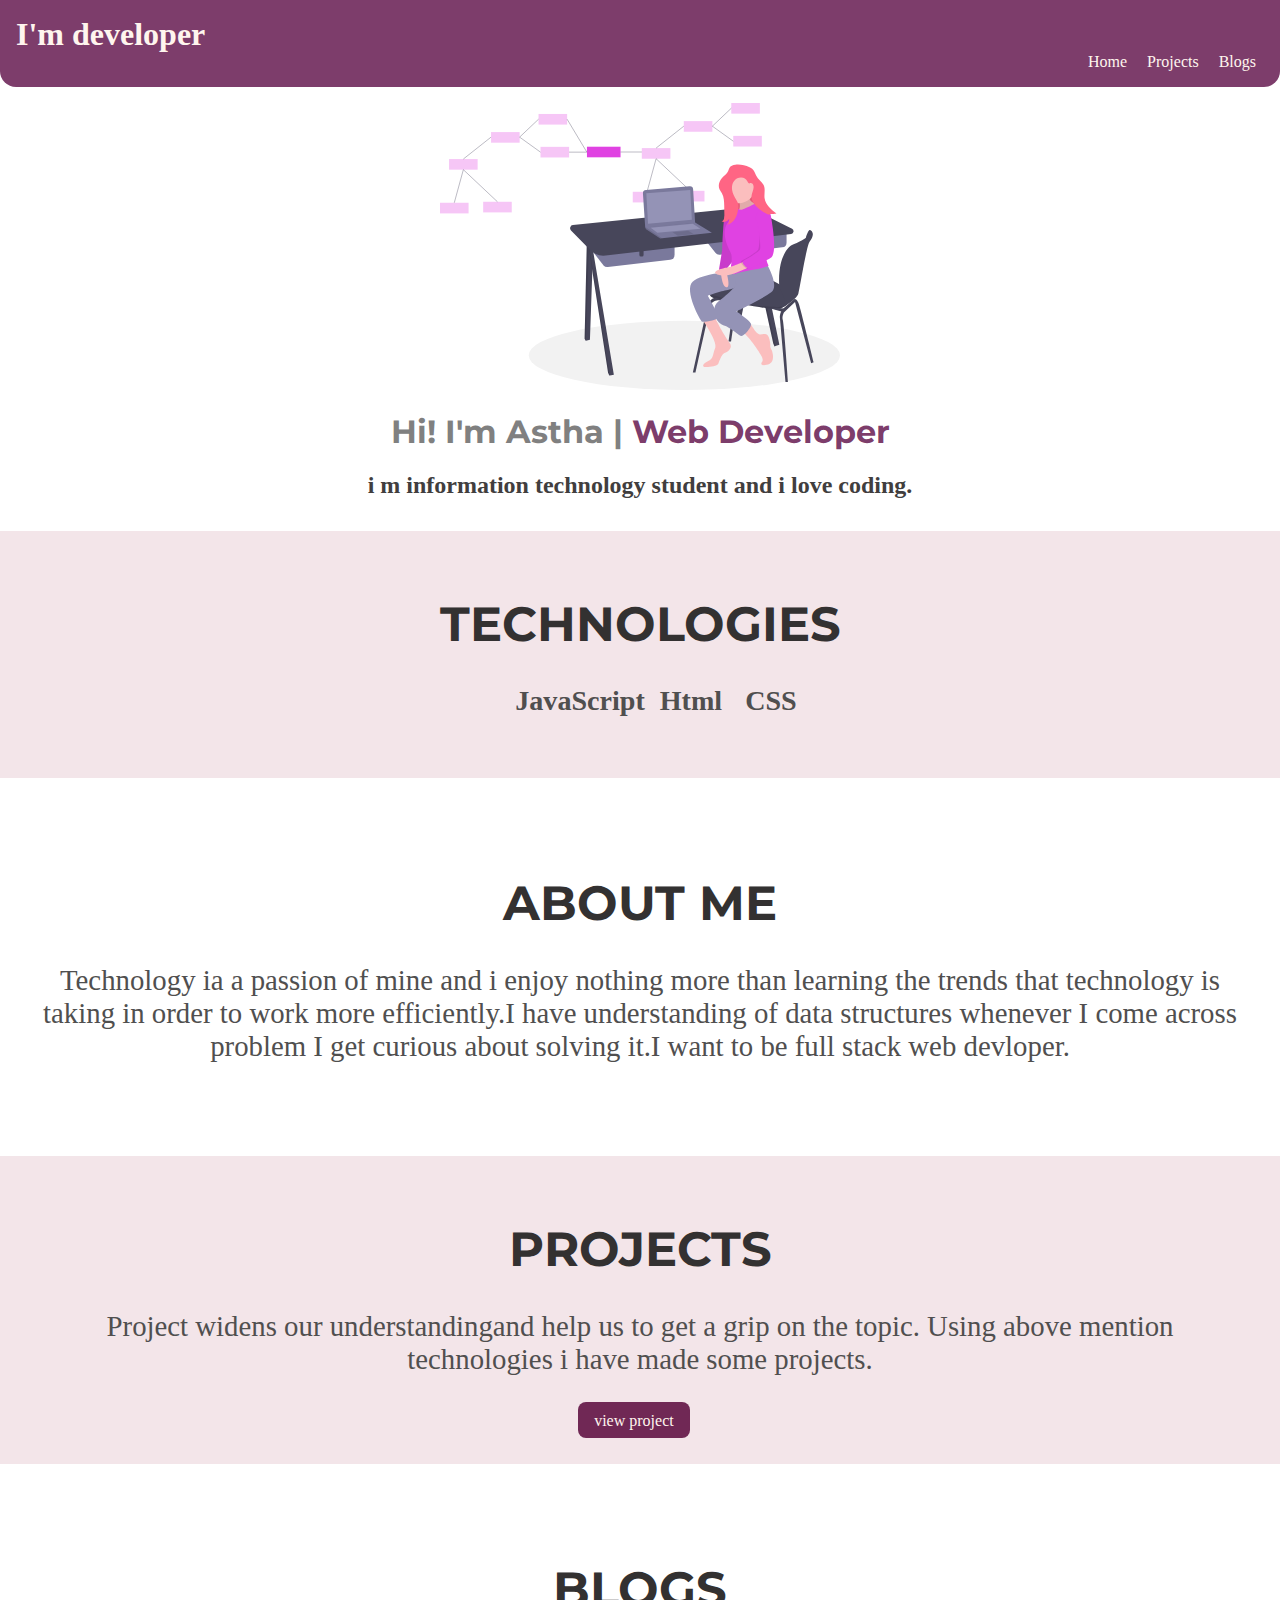
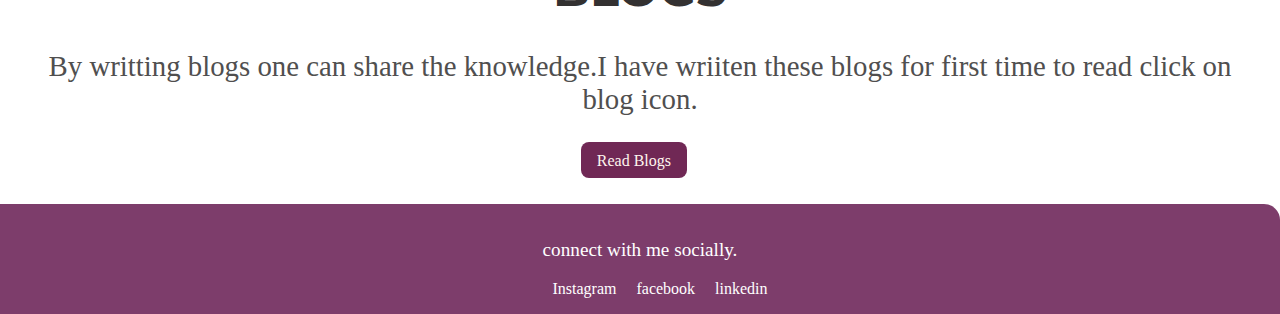
<file: index.html>
<!DOCTYPE html>
<html lang="en">
<head>
    <meta charset="UTF-8">
    <meta name="viewport" content="width=device-width, initial-scale=1.0">
    <title>astha site</title>
    <link href="styles.css"rel="stylesheet" />
</head>
<body>
<nav class="navigation" >
    <div class="brand">
        I'm developer </div>
        <ul class="non-bullet navigation-pills ">
            <li class="list-item-inline">
                <a class="link link-active"href="/"> Home </a>
                
            </li><li class="list-item-inline"  >
            <a class="link"href="/project.html"> Projects</a>

        </li>
        <li class="list-item-inline"  >
            <a class="link"href="/blogs.html"> Blogs</a>

        </li>
       
    </ul>
    

</nav>

<header class="hero">  
    <img class=" hero hero-image" src="images/hero.svg" />

<h1 class="hero-heading">Hi! I'm Astha | <span style="color: var(--primary-color)" >Web Developer</span></h1>
<h2 class="hero second-heading">i m information technology student and i love coding.</h2>
</header>

<section class="section">
<h1 >TECHNOLOGIES </h1>
<h3>         
    <ul class="non-bullet">
        
        <list class="list-item-inline"> JavaScript</li>
        <li class="list-item-inline"> Html</li>
        <li class="list-item-inline "> CSS</li>
    </ul>
</h3>
</section>

<section class="section2">
<h1> ABOUT ME </h1>
<p> Technology ia a passion of mine and i enjoy nothing more than learning the trends that technology is taking in order to work more efficiently.I have understanding of data structures whenever I come across problem I get curious about solving it.I want to be full stack web devloper. 
</p>
</section>
</div>



<section class="section">
<h1> PROJECTS </h1>


<p> Project widens our understandingand help us to get a grip on the topic.
    Using above mention technologies i have made some projects.
    
</p>
<li>
<a class="link1"href="/project.html"> view project </a></li>
</li>
</section>

<section class="section2">
    <h1> BLOGS </h1>
    
    
    <div class="section2-heading">
    <p> By writting blogs one can share the knowledge.I have wriiten these blogs for first time to read click on blog icon.
    </p>
    <li>
        <a class="link1"href="/blogs.html"> Read Blogs </a></li>
        </li>
    </div>
</section>
    <footer class="footer">
    <div>

     <p> connect with me socially.
    
    </p> 

    </div>
    <ul class=non-bullet >
        <li class="list-item-inline" >
            <a class="footer-link"href="https://www.instagram.com/astha.tibrewal.5/"> Instagram</a>
 </li>
 <li class="list-item-inline" >
    <a class="footer-link"href="https://www.facebook.com/astha.tibrewal.5/"> facebook</a>
</li>
<li class="list-item-inline">
    <a class="footer-link "href="https://www.linkedin.com/in/astha-tibrewal-8a7b20199/">linkedin </a>
</li>
</ul>
  
</footer>
  
</body>
</html>
</file>
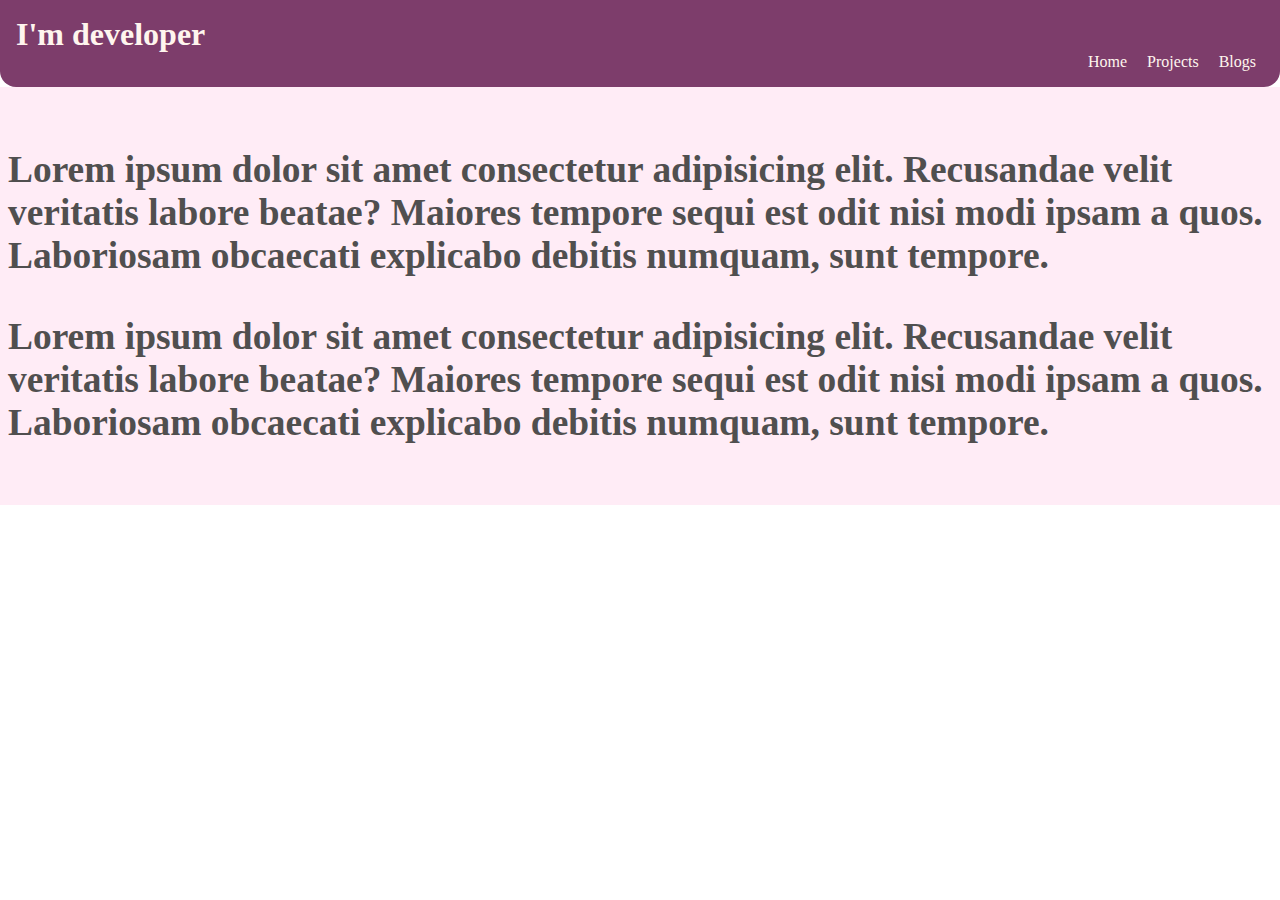
<file: blog2.html>
<!DOCTYPE html>
<html lang="en">
<head>
    <meta charset="UTF-8">
    <meta name="viewport" content="width=device-width, initial-scale=1.0">
    <title>astha site</title>
    <link href="styles.css"rel="stylesheet" />
</head>

<body>
    

<nav class="navigation" >
    <div class="brand">
        I'm developer </div>
        <ul class="non-bullet navigation-pills ">
            <li class="list-item-inline">
                <a class="link "href="/"> Home </a>
                
            </li><li class="list-item-inline"  >
            <a class="link"href="/project.html"> Projects</a>

        </li>
        <li class="list-item-inline"  >
            <a class="link"href="/blogs.html"> Blogs</a>

        </li>
        </ul>
</nav>

<div class="project">
    <h2>
   
<p>Lorem ipsum dolor sit amet consectetur adipisicing elit. Recusandae velit veritatis labore beatae? Maiores tempore sequi est odit nisi modi ipsam a quos. Laboriosam obcaecati explicabo debitis numquam, sunt tempore.
</p>
<p>Lorem ipsum dolor sit amet consectetur adipisicing elit. Recusandae velit veritatis labore beatae? Maiores tempore sequi est odit nisi modi ipsam a quos. Laboriosam obcaecati explicabo debitis numquam, sunt tempore.
</p>
</h2>
       
</div>
</file>
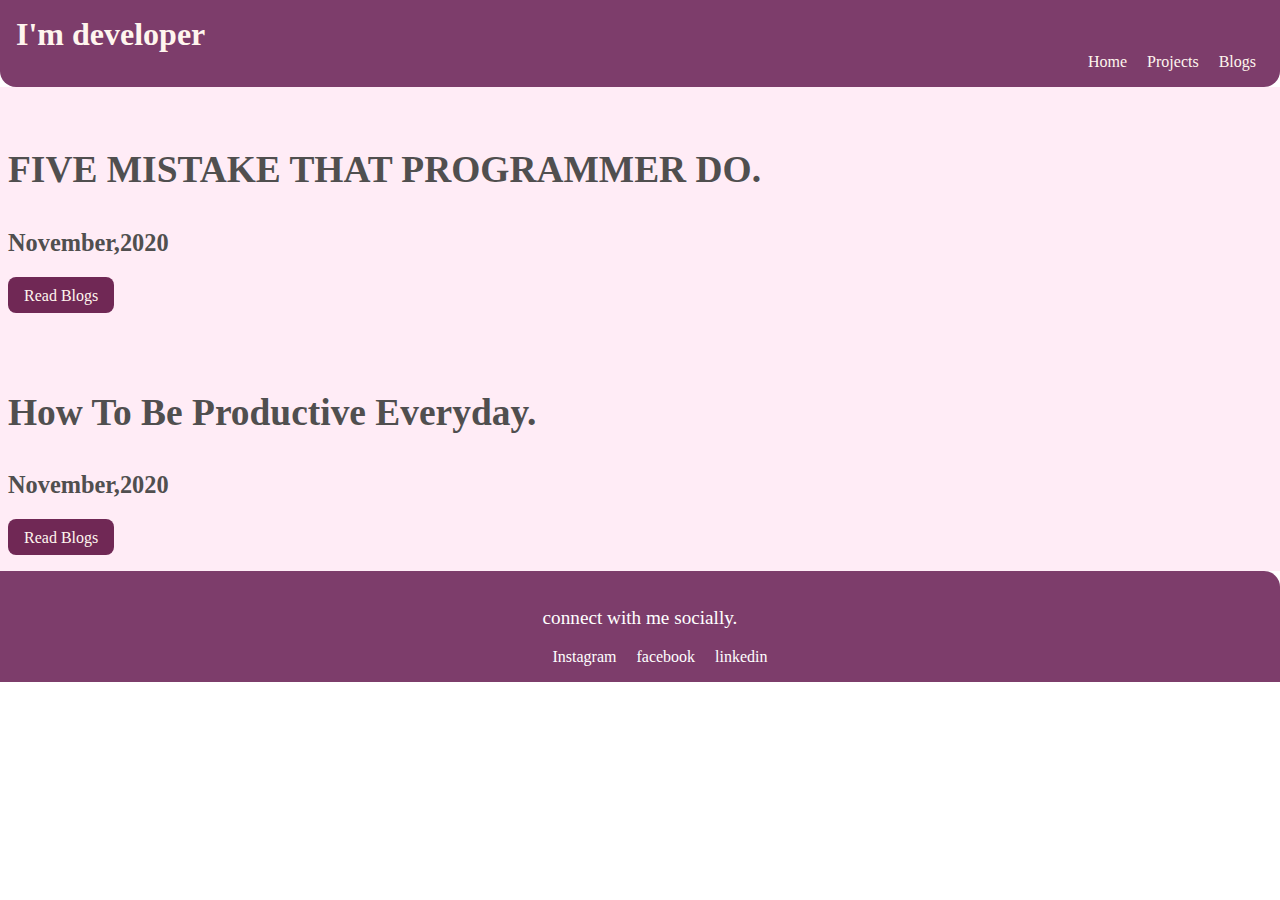
<file: blogs.html>
<!DOCTYPE html>
<html lang="en">
<head>
    <meta charset="UTF-8">
    <meta name="viewport" content="width=device-width, initial-scale=1.0">
    <link href="styles.css" rel="stylesheet" />
    <title>Blogs</title>
</head>
<body>

        <nav class="navigation" >
            
                   
            <div class="brand">
                I'm developer </div>
                <ul class="non-bullet navigation-pills ">
                    <li class="list-item-inline">
                        <a class="link"href="/index.html"> Home </a>
                        
                <li class="list-item-inline">
                    <a class="link"href="/project.html"> Projects</a>
                    <li class="list-item-inline">
                        <a class="link link-active"href="/blogs.html"> Blogs </a>
                        
                    
                </li>
            </ul>
        </nav>
        <div class="project">
            
                <h2>
                    <p>
                FIVE MISTAKE THAT PROGRAMMER DO.
            </p>
            <h3>November,2020</h3>
                </h1>
                <a class="link1"href="/blog2.html"> Read Blogs </a>
            

        </div>
    
        <div class="project">
            
            <h2>
                <p>
            How To Be Productive Everyday.
        </p>
        <h3>November,2020</h3>
            </h2>
            
            <a class="link1"href="/blog1.html"> Read Blogs </a>
        </div>
        
<footer class="footer">
    <div>

     <p> connect with me socially.
    
    </p> 

    </div>
    <ul class=non-bullet >
        <li class="list-item-inline" >
            <a class="footer-link"href="https://www.instagram.com/astha.tibrewal.5/"> Instagram</a>
 </li>
 <li class="list-item-inline" >
    <a class="footer-link"href="https://www.facebook.com/astha.tibrewal.5/"> facebook</a>
</li>
<li class="list-item-inline">
    <a class="footer-link "href="https://www.linkedin.com/in/astha-tibrewal-8a7b20199/">linkedin </a>
</li>
</ul>
  
</footer>
  
  
</body>
</html>
</file>
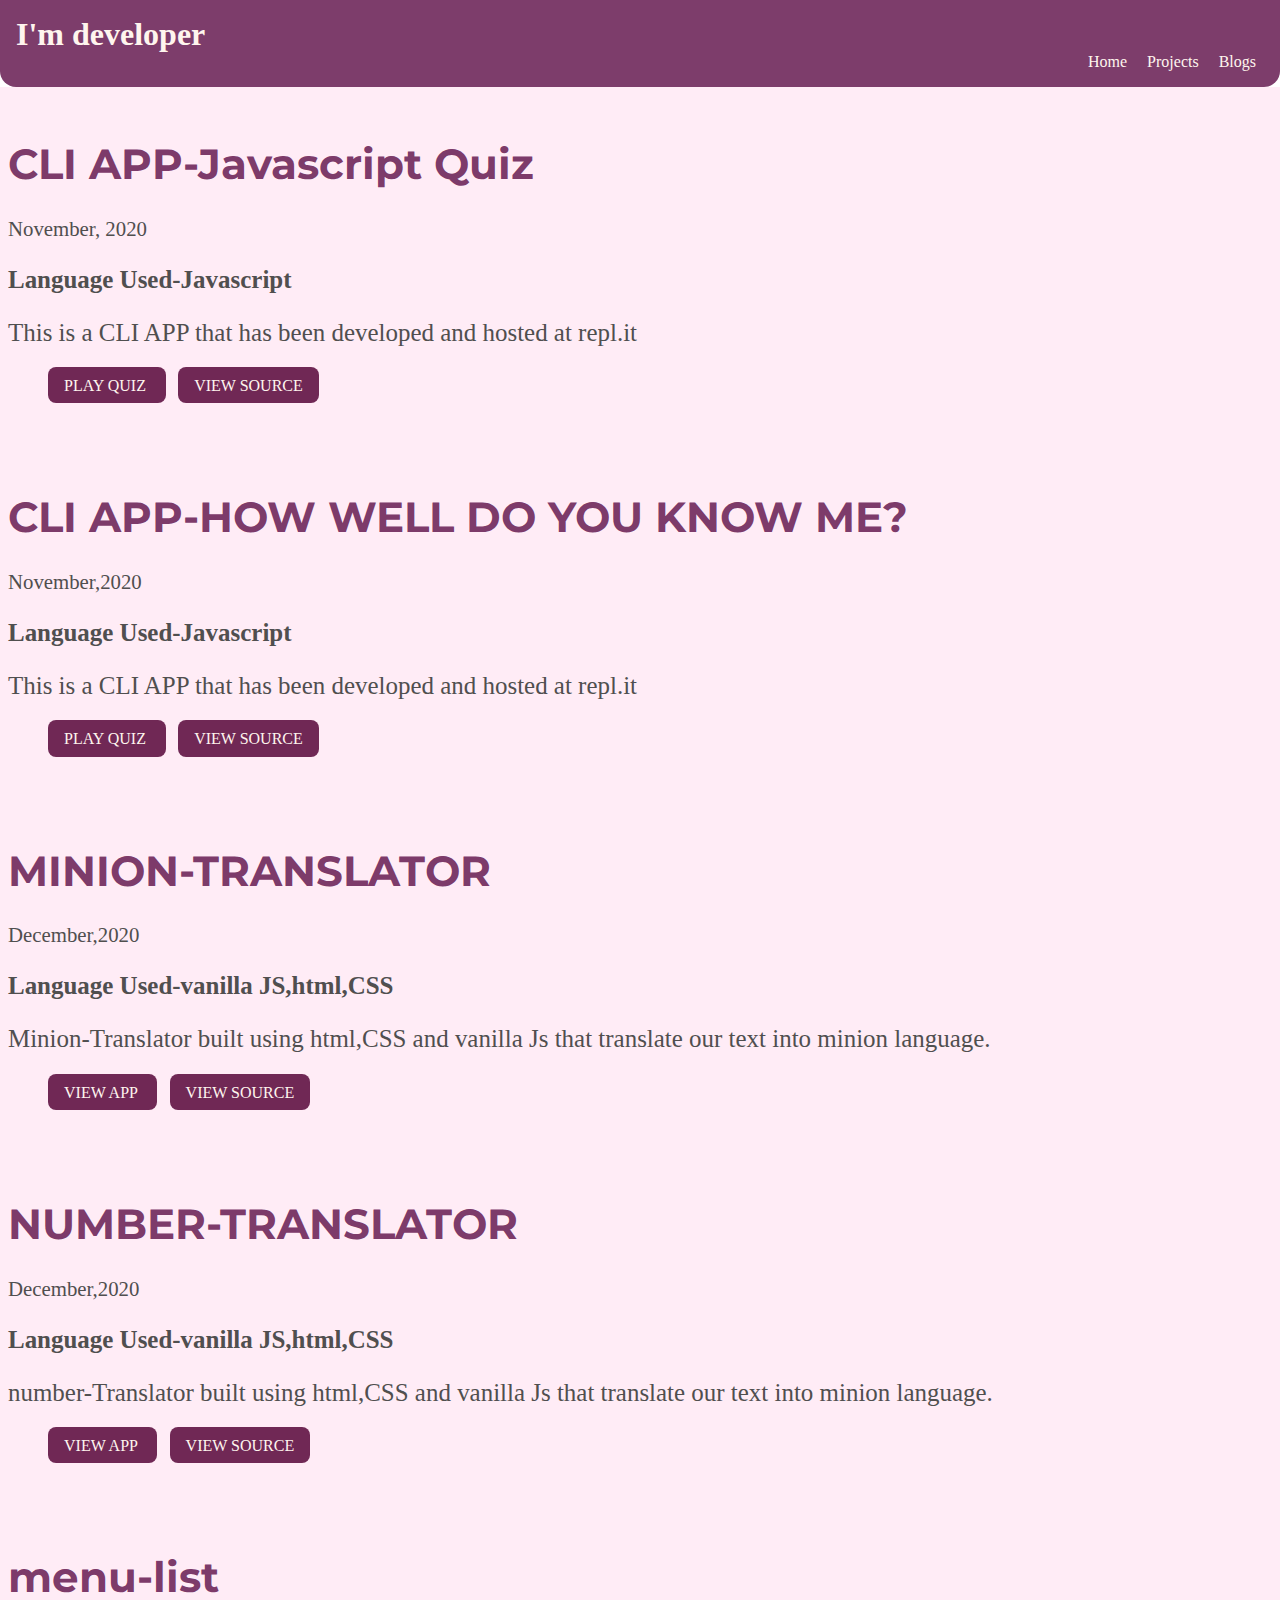
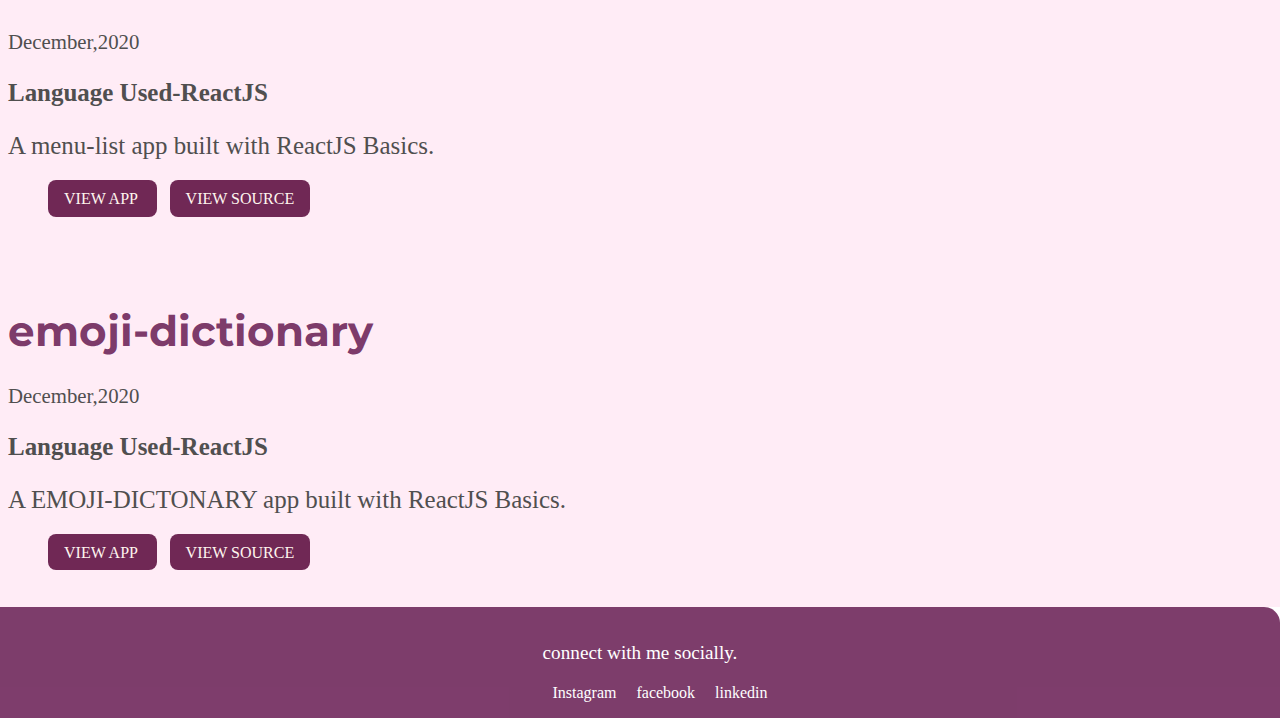
<file: project.html>
<!DOCTYPE html>
<html lang="en">
<head>
    <meta charset="UTF-8">
    <meta name="viewport" content="width=device-width, initial-scale=1.0">
    <link href="styles.css" rel="stylesheet" />
    <title>project</title>
</head>
<body>
<nav class="navigation" >
    
           
    <div class="brand">
        I'm developer </div>
        <ul class="non-bullet navigation-pills ">
            <li class="list-item-inline">
                <a class="link"href="/index.html"> Home </a>
                
        <li class="list-item-inline">
            <a class="link "href="/project.html"> Projects</a>
            <li class="list-item-inline">
                <a class="link"href="/blogs.html"> Blogs </a>
                
            
        </li>
    </ul>
</nav>
<div class="project">
   
            <h1>
            <span style="color: var(--primary-color)" >CLI APP-Javascript Quiz</span>
        </h1>
        <small>November, 2020</small>
    
       <p> <strong> Language Used-Javascript  </strong></p>

        <p> This is a CLI APP that has been developed and hosted at repl.it 
        </p>
        <ul class="list1">
            <li>
                <a class="link1 "href="https://repl.it/@asthatibrewal/quiz-cli-app-2?embed=1&output=1#index.js/"> PLAY QUIZ </a></li>
                <li>
                <a class="link1"href="https://github.com/AsthaTibrewal/CLI-APP-Quiz-on-cronavirus/"> VIEW SOURCE </a>
            </li>
    </ul>
</div>
    <div class="project">
   
        <h1>
        <span style="color: var(--primary-color)" >CLI APP-HOW WELL DO YOU KNOW ME?</span>
    </h1>
    <small>November,2020</small>
    
   <p> <strong> Language Used-Javascript  </strong></p>
    <p> This is a CLI APP that has been developed and hosted at repl.it 
    </p>
    <ul>
        <li>
            <a class="link1"  href="https://repl.it/@asthatibrewal/CL-APP-HOW-WELL-DO-YOU-KNOW-ME-1?embed=1&output=1#index.js/"> PLAY QUIZ  </a></li>
            <li>
            <a class="link1"href="https://github.com/AsthaTibrewal/CLI-APP-QUIZ-ON-ME/"> VIEW SOURCE </a>
        </li>
</ul>
</div>

<div class="project">
   
    <h1>
    <span style="color: var(--primary-color)" >MINION-TRANSLATOR</span>
</h1>
<small>December,2020</small>

<p> <strong> Language Used-vanilla JS,html,CSS </strong></p>
<p> Minion-Translator built using html,CSS and vanilla Js that translate our text into minion language.
</p>
<ul>
    <li>
        <a class="link1"  href="https://minion-translator-astha.netlify.app/"> VIEW APP </a></li>
        <li>
            <a class="link1"  href="https://github.com/AsthaTibrewal/minion_translator/"> VIEW SOURCE </a></li>
    </li>
</ul>
</div>
<div class="project">
   
    <h1>
    <span style="color: var(--primary-color)" >NUMBER-TRANSLATOR</span>
</h1>
<small>December,2020</small>

<p> <strong> Language Used-vanilla JS,html,CSS </strong></p>
<p> number-Translator built using html,CSS and vanilla Js that translate our text into minion language.
</p>
<ul>
    <li>
        <a class="link1"  href="http://numbertranslation-astha.netlify.app/"> VIEW APP </a></li>
        <li>
            <a class="link1"  href="https://github.com/AsthaTibrewal/number-translator/"> VIEW SOURCE </a></li>
    </li>
</ul>
</div>



<div class="project">
   
    <h1>
    <span style="color: var(--primary-color)" >menu-list</span>
</h1>
<small>December,2020</small>

<p> <strong> Language Used-ReactJS  </strong></p>
<p> A menu-list app built with ReactJS Basics.
</p>
<ul>
    <li>
        <a class="link1"  href="https://np52k.csb.app//"> VIEW APP </a></li>
        <li>
            <a class="link1"  href="https://github.com/AsthaTibrewal/menu-list/"> VIEW SOURCE </a></li>
    </li>
</ul>
</div>


<div class="project">
   
    <h1>
    <span style="color: var(--primary-color)" >emoji-dictionary</span>
</h1>
<small>December,2020</small>

<p> <strong> Language Used-ReactJS  </strong></p>
<p> A EMOJI-DICTONARY app built with ReactJS Basics.
</p>
<ul>
    <li>
        <a class="link1"  href="https://hw3i8.csb.app//"> VIEW APP </a></li>
        <li>
            <a class="link1"  href="https://github.com/AsthaTibrewal/EMOJI-TRANSATOR"> VIEW SOURCE </a></li>
    </li>
</ul>
</div>
</section>
<footer class="footer">
    <div>

     <p> connect with me socially.
    
    </p> 

    </div>
    <ul class=non-bullet >
        <li class="list-item-inline" >
            <a class="footer-link"href="https://www.instagram.com/astha.tibrewal.5/"> Instagram</a>
 </li>
 <li class="list-item-inline" >
    <a class="footer-link"href="https://www.facebook.com/astha.tibrewal.5/"> facebook</a>
</li>
<li class="list-item-inline">
    <a class="footer-link "href="https://www.linkedin.com/in/astha-tibrewal-8a7b20199/">linkedin </a>
</li>
</ul>
  
</footer>
  
</body>
</html>
</file>
<file: styles.css>
@import url('https://fonts.googleapis.com/css2?family=Montserrat:wght@300;500&display=swap');

:root{
    --primary-color: hsla(317, 47%, 30%, 0.904);
    --secondary-color:grey;
}
body
{
    margin: 0%;
}
h1{
    font-family: 'Montserrat', sans-serif;
    color: rgb(51, 49, 49);
}
p
{
font-size: 1.2em;
}
small
{
    font-size: 1em;
}
.non-bullet
{
list-style: none;
margin: auto;
font-size: 1em;
}
.list-item-inline
{
display: inline;
padding: 0rem 0.5rem;
font-size: 1em;
}
.navigation
{
background-color:var(--primary-color);
padding: 1rem;
border-bottom-left-radius: 1rem ;
border-bottom-right-radius: 1rem ;

}
.navigation .link
{
color:seashell;
font-size: 1rem;
text-decoration: none;

}
.brand
{
    color:rgb(255, 245, 238);
    font-weight: bold;
    font-size: 2rem;
}
.navigation-pills
{
    text-align: right;
    font-size: 1em;
}

.hero-image
{
max-width: 400px;
margin: auto;
display: block;
width: 100%;
padding-top:1rem;
} 
.hero-heading
{
  
color:var(--secondary-color);


text-align: center;

}
.hero.second-heading
{
  
    color: rgb(65, 62, 62);
margin: auto;
text-align: center;
background-color: off white;
border-radius: 1rem;
}
.section
{
    text-align: center;
    padding: 2rem;
    margin-top: 2rem;
    font-size: 1.5em;
 color:  rgb(80, 79, 79);
    background-color:  rgb(243, 229, 233);
}
.section2
{
    margin-top: 2rem;
    background-color:white; 
    text-align: center;
    font-size: 1.5em;
    padding: 2rem;
    color:  rgb(80, 79, 79);
}

.footer
{
   
background-color:var(--primary-color);
padding: 1rem;
border-top-right-radius: 1rem ;
color:white;
text-align: center;
font-size: 1em;

}
.project
{
    color: rgb(80, 79, 79);
    padding: 1.5rem 0.5rem;
font-size: 1.3em;
    background-color:rgb(255, 236, 246);
    
}
.link1
{
color:seashell;
font-size: 1rem;
text-decoration: none;
background-color:rgb(112, 40, 85) ;
margin-right: 1%;
padding: 0.6rem 1rem;
border-radius: 0.5rem;

}
li
{
display: inline;

}

.primarylink
{
    border-radius: 2rem;
}
.footer-pills
{
    color: wheat;
}
.footer-link
{
list-style: none;
color:white;
text-decoration: none;
}
</file>
